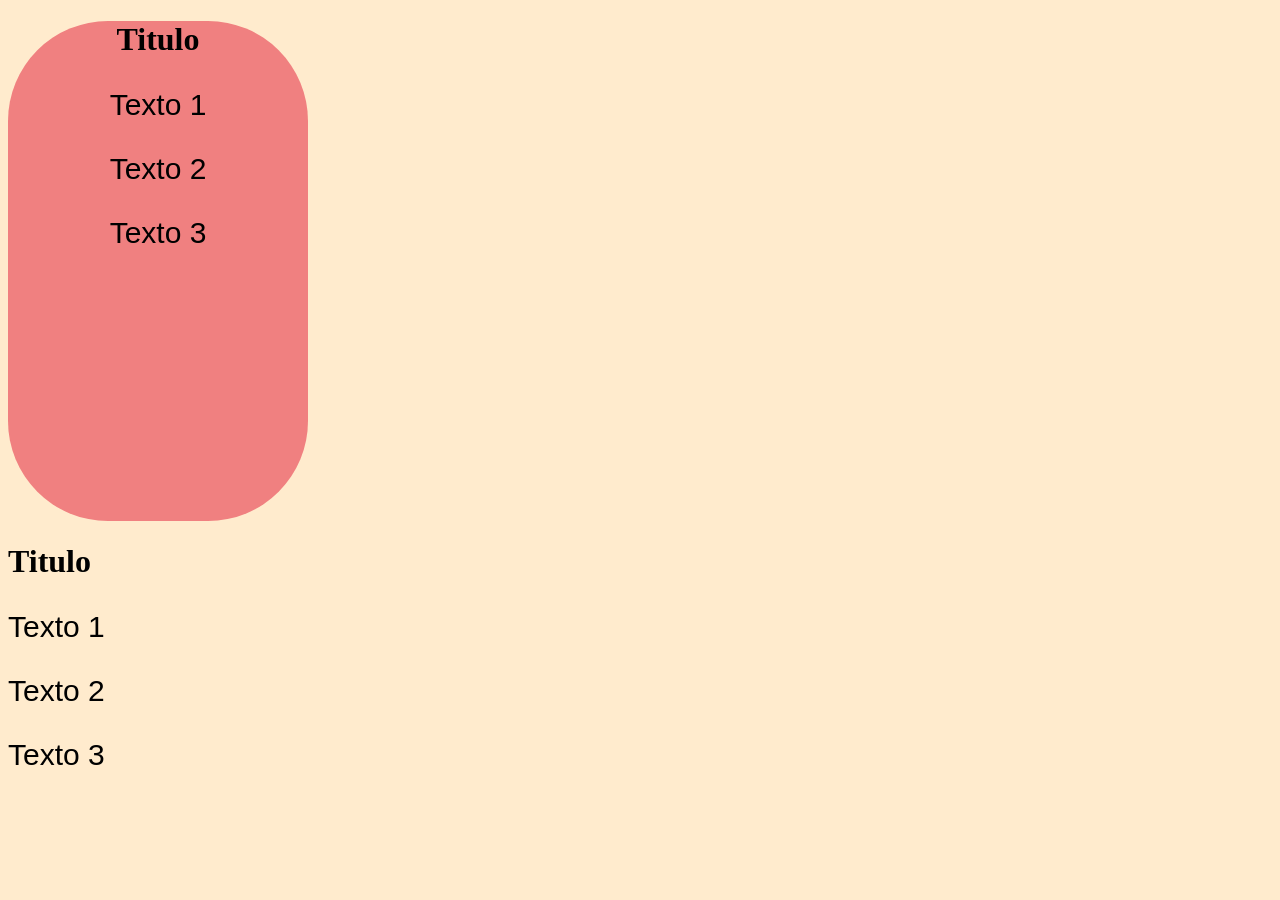
<file: Aula_2/index.html>
<!DOCTYPE html>
<html lang="pt-BR">
<head>
    <meta charset="UTF-8">
    <meta name="viewport" content="width=device-width, initial-scale=1.0">
    <title>Document</title>

    <link rel="stylesheet" href="style.css">
</head>
<body>
    <div class="caixa">
        <h1>Titulo</h1>
        <p>Texto 1</p>
        <p>Texto 2</p>
        <p>Texto 3</p>
    </div>
    <div>
        <h1>Titulo</h1>
        <p>Texto 1</p>
        <p>Texto 2</p>
        <p>Texto 3</p>
    </div>
</body>
</html>
</file>
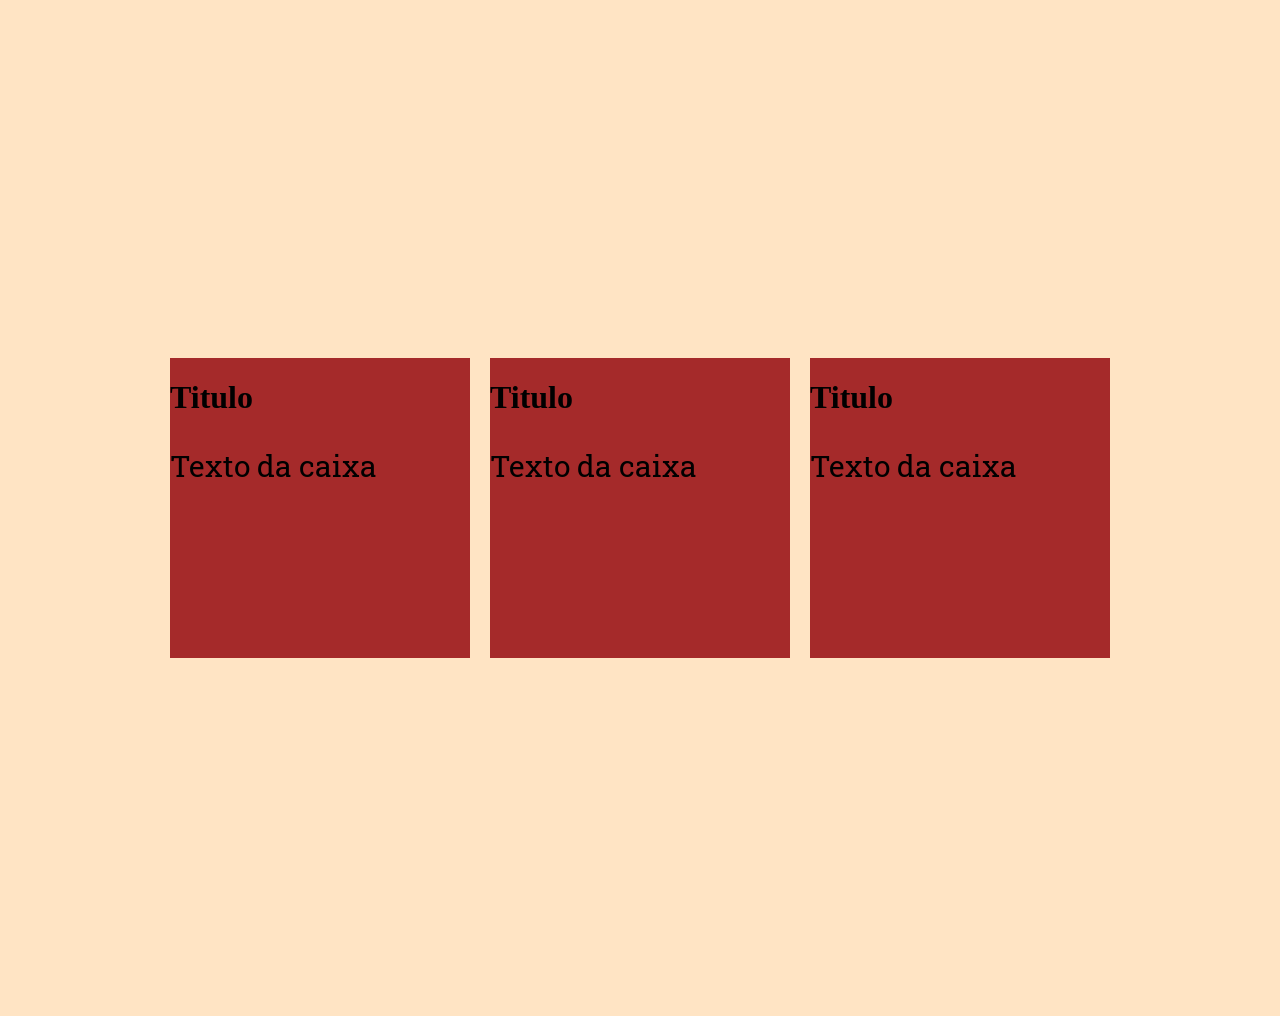
<file: Aula_3/index.html>
<!DOCTYPE html>
<html lang="pt-BR">
<head>
    <meta charset="UTF-8">
    <meta name="viewport" content="width=device-width, initial-scale=1.0">
    <title>Document</title>
    <link rel="stylesheet" href="style.css">
</head>
<body>
    <div class="container">
        <div class="item">
            <h1>Titulo</h1>
            <p>Texto da caixa</p>
        </div>
        <div class="item">
            <h1>Titulo</h1>
            <p>Texto da caixa</p>
        </div>
        <div class="item">
            <h1>Titulo</h1>
            <p>Texto da caixa</p>
        </div>
    </div>
</body>
</html>
</file>
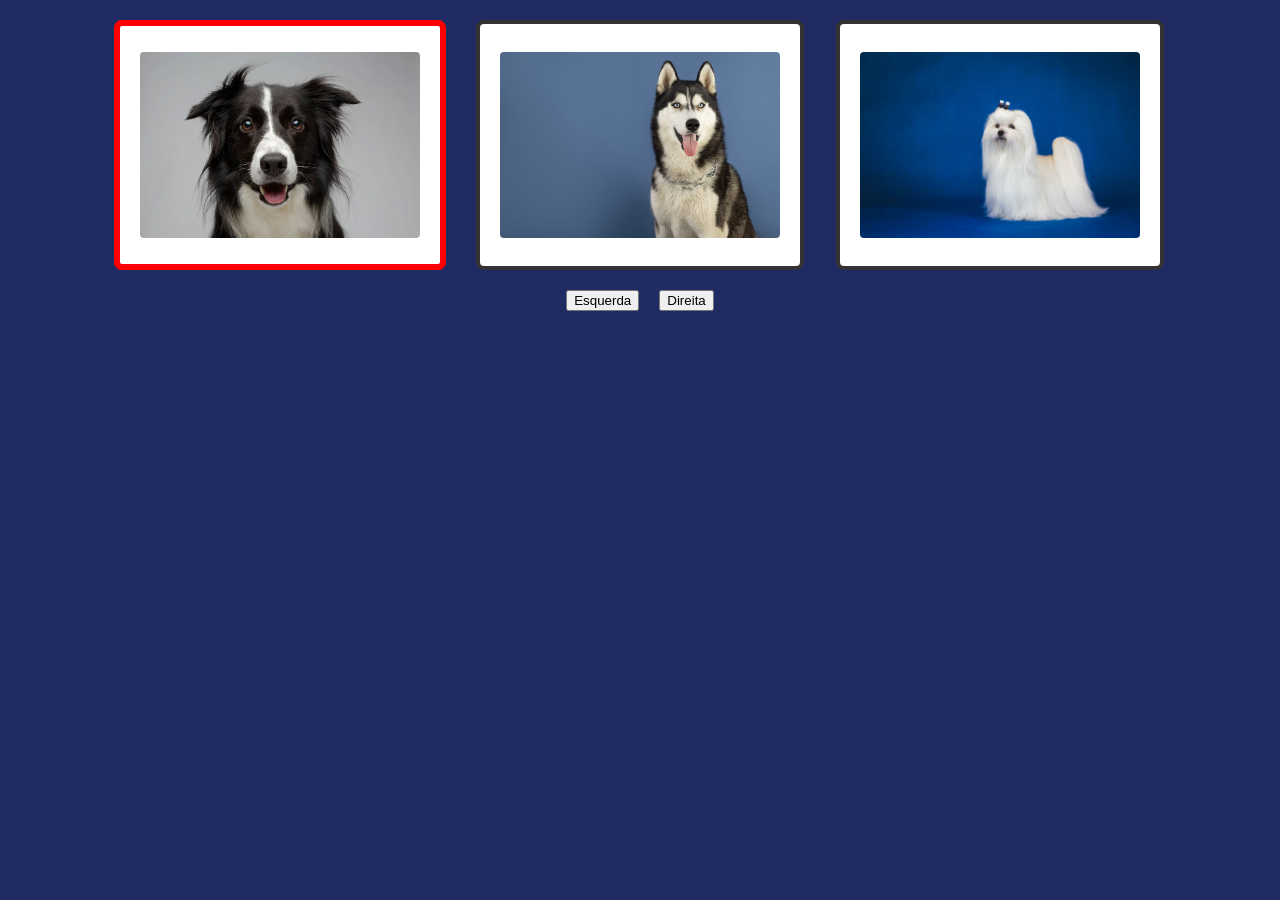
<file: Aula_4/atividade/index.html>
<!DOCTYPE html>
<html lang="pt-BR">
<head>
    <meta charset="UTF-8">
    <meta name="viewport" content="width=device-width, initial-scale=1.0">
    <title>Document</title>
    <link rel="stylesheet" href="style.css">
    <script src="script.js" defer></script>
</head>
<body>
    <div id="grid-img">
        <div class="grid-item">
            <img src="cachorro1.jpg" alt="Imagem 1">
        </div>
        <div class="grid-item">
            <img src="cachorro2.jpg" alt="Imagem 2">
        </div>
        <div class="grid-item">
            <img src="cachorro3.jpg" alt="Imagem 3">
        </div>
    </div>
    <div id="buttons">
        <button id="btn-prev">Esquerda</button>
        <button id="btn-next">Direita</button>
    </div>
</body>
</html>
</file>
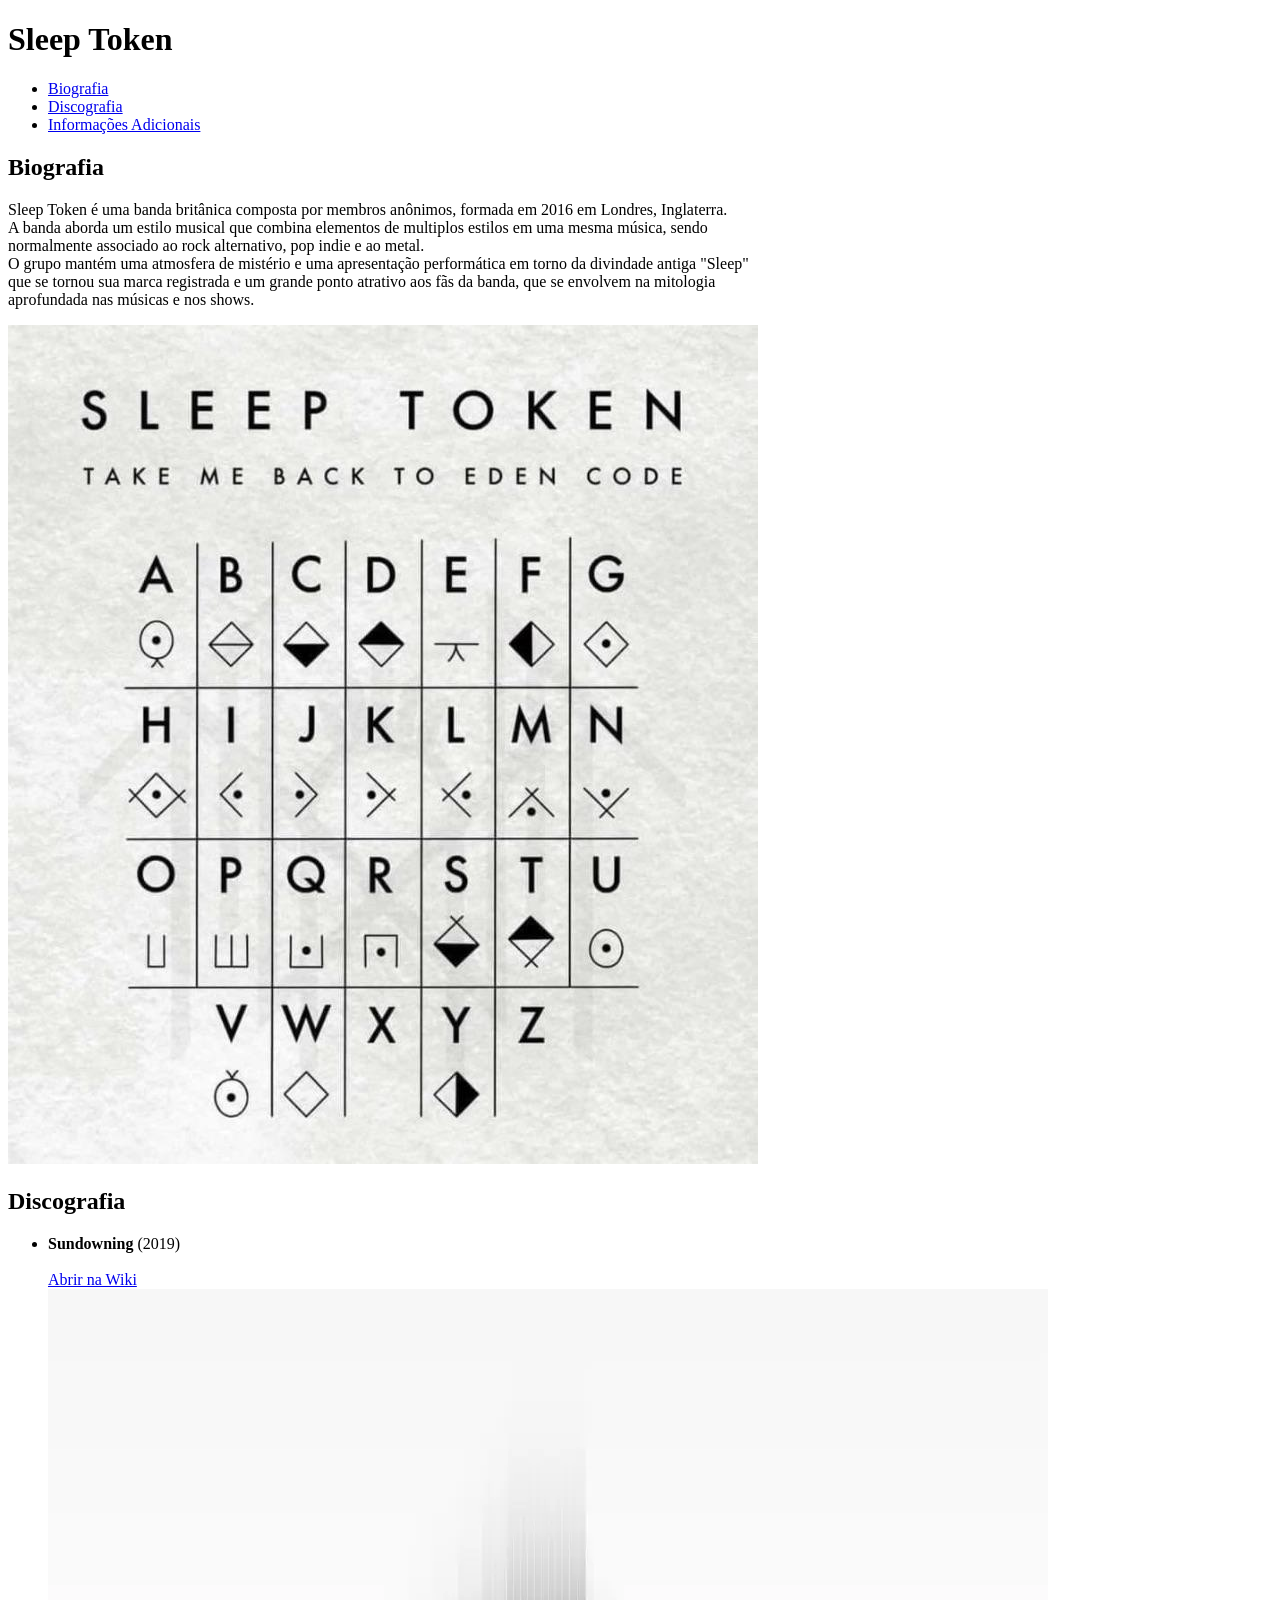
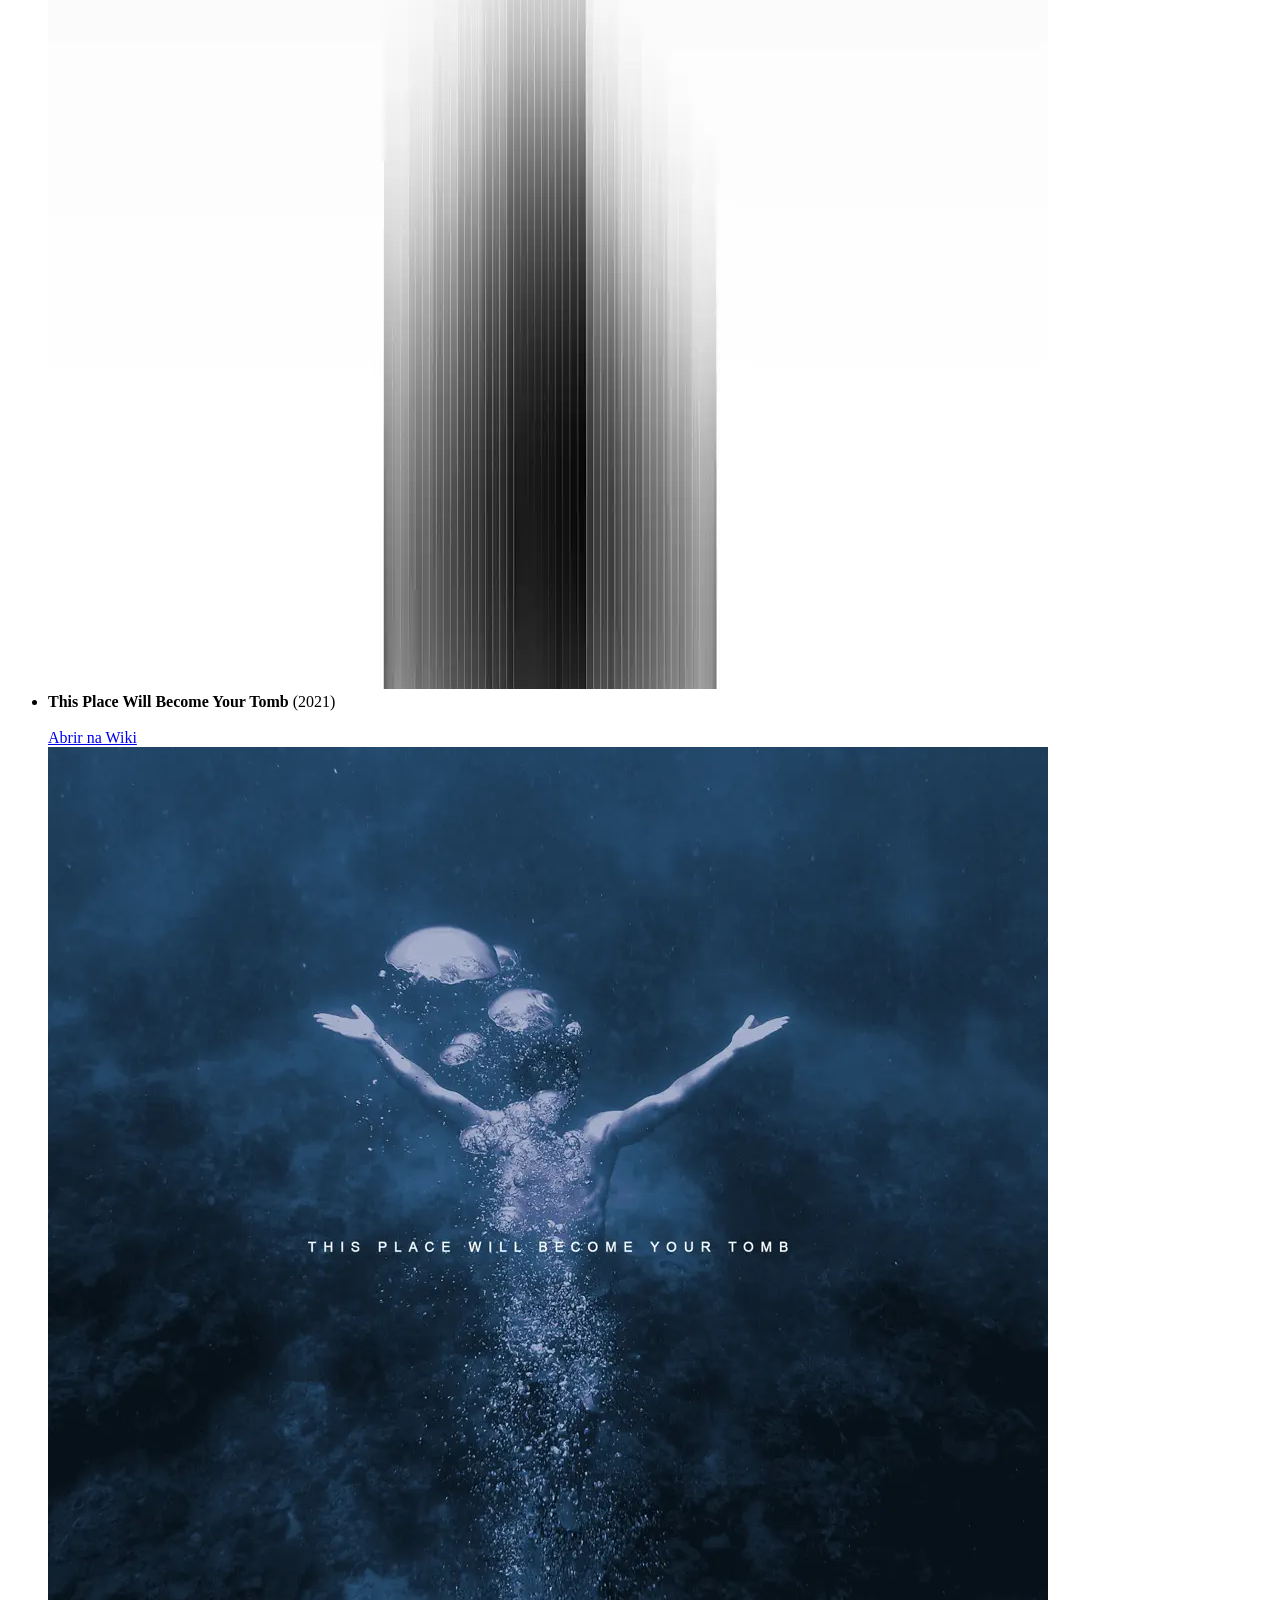
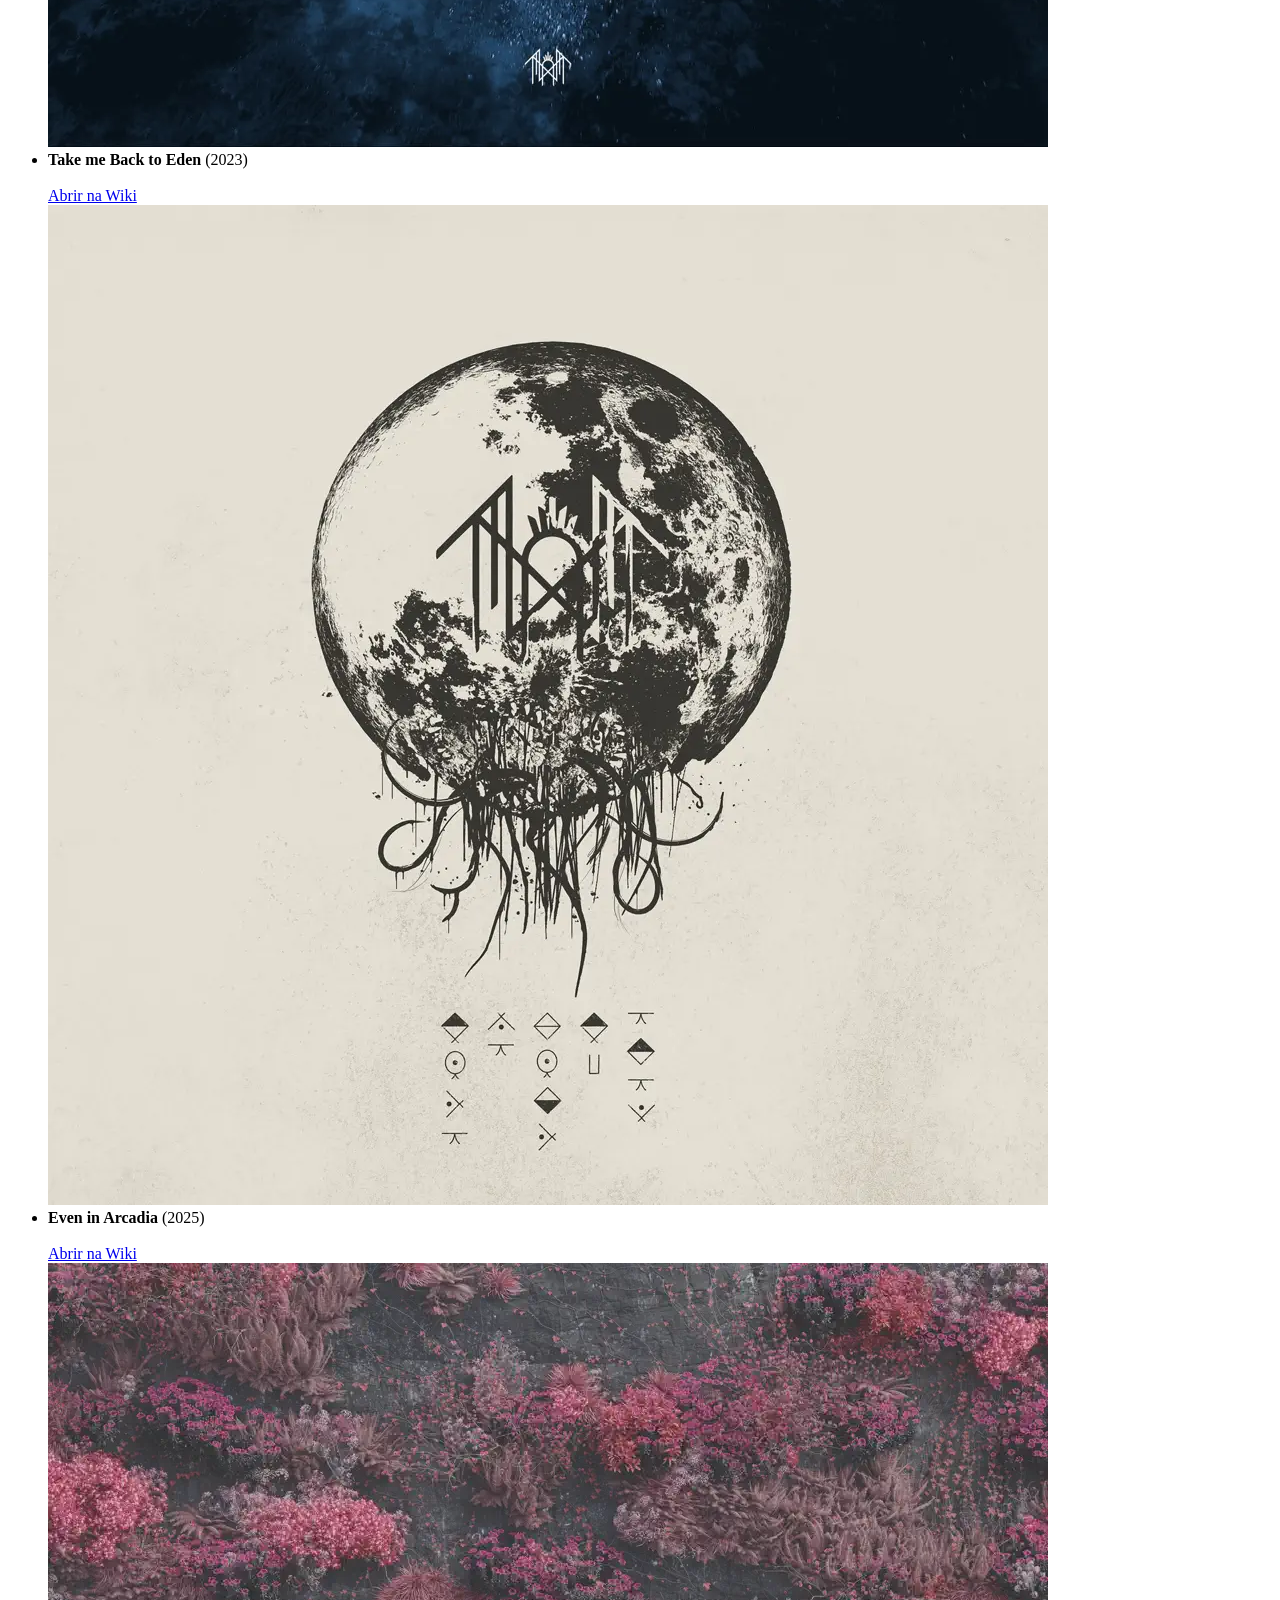
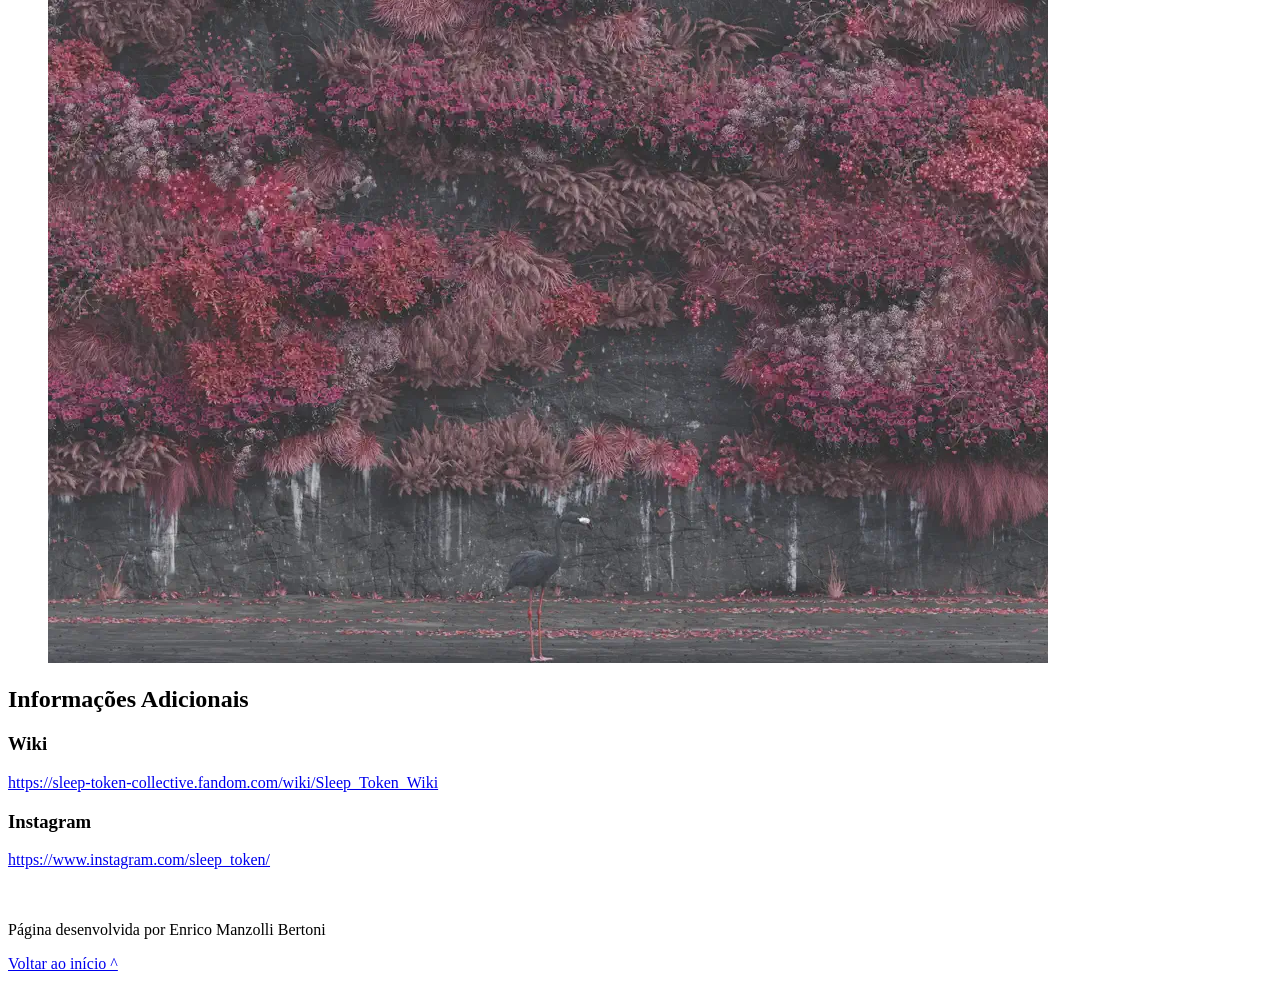
<file: Aula_1/atividade/sleeptoken.html>
<!DOCTYPE html>
<html lang="pt-BR">
<head>
    <meta charset="UTF-8">
    <meta name="viewport" content="width=device-width, initial-scale=1.0">
    <title>Sleep Token - Fan Page</title>
    <link rel="icon" href="sleep_token.ico">
</head>
<body>
    <header>
        <h1>Sleep Token</h1>
        <nav>
            <ul>
                <li><a href="#biografia">Biografia</a></li>
                <li><a href="#discografia">Discografia</a></li>
                <li><a href="#informacoes_adicionais">Informações Adicionais</a></li>
            </ul>
        </nav>
    </header>
    <main>
        <section id="biografia">
            <h2>Biografia</h2>
            <p>Sleep Token é uma banda britânica composta por membros anônimos, formada em 2016 em Londres, Inglaterra.<br>
                A banda aborda um estilo musical que combina elementos de multiplos estilos em uma mesma música, sendo<br> 
                normalmente associado ao rock alternativo, pop indie e ao metal.<br>
                O grupo mantém uma atmosfera de mistério e uma apresentação performática em torno da divindade antiga "Sleep"<br> 
                que se tornou sua marca registrada e um grande ponto atrativo aos fãs da banda, que se envolvem na mitologia<br>
                aprofundada nas músicas e nos shows.
            </p>
            <img src="sleep_token_simbolos.png" alt="Símbolos do alfabeto de Take me Back to Eden">
        </section>
        <section id="discografia">
            <h2>Discografia</h2>
            <ul>
                <li><strong>Sundowning</strong> (2019)</li><br>
                <a href="https://sleep-token-collective.fandom.com/wiki/Sundowning" target="_blank">Abrir na Wiki</a><br>
                <img src="sundowning.png" alt="cover do álbum: Sundowning"><br>
                <li><strong>This Place Will Become Your Tomb</strong> (2021)</li><br>
                <a href="https://sleep-token-collective.fandom.com/wiki/This_Place_Will_Become_Your_Tomb_(TPWBYT)" target="_blank">Abrir na Wiki</a><br>
                <img src="this_place_will_become_your_tomb.png" alt="cover do álbum: This Place Will Become Your Tomb"><br>
                <li><strong>Take me Back to Eden</strong> (2023)</li><br>
                <a href="https://sleep-token-collective.fandom.com/wiki/Take_Me_Back_to_Eden_(TMBTE)" target="_blank">Abrir na Wiki</a><br>
                <img src="take_me_back_to_eden.png" alt="cover do álbum: Take me Back to Eden"><br>
                <li><strong>Even in Arcadia</strong> (2025)</li><br>
                <a href="https://sleep-token-collective.fandom.com/wiki/Even_in_Arcadia" target="_blank">Abrir na Wiki</a><br>
                <img src="even_in_arcadia.png" alt="cover do álbum: Even in Arcadia"><br>
            </ul>
        </section>
        <section id="informacoes_adicionais">
            <h2>Informações Adicionais</h2>
            <h3>Wiki</h3>
            <a href="https://sleep-token-collective.fandom.com/wiki/Sleep_Token_Wiki" target="_blank">https://sleep-token-collective.fandom.com/wiki/Sleep_Token_Wiki</a>
            <h3>Instagram</h3>
            <a href="https://www.instagram.com/sleep_token/" target="_blank">https://www.instagram.com/sleep_token/</a>
        </section>
    </main>
    <footer>
        <br><br><p>Página desenvolvida por Enrico Manzolli Bertoni</p>
    </footer>
    <a href="#" id="voltar_ao_inicio">Voltar ao início ^</a>
</body>
</html>
</file>
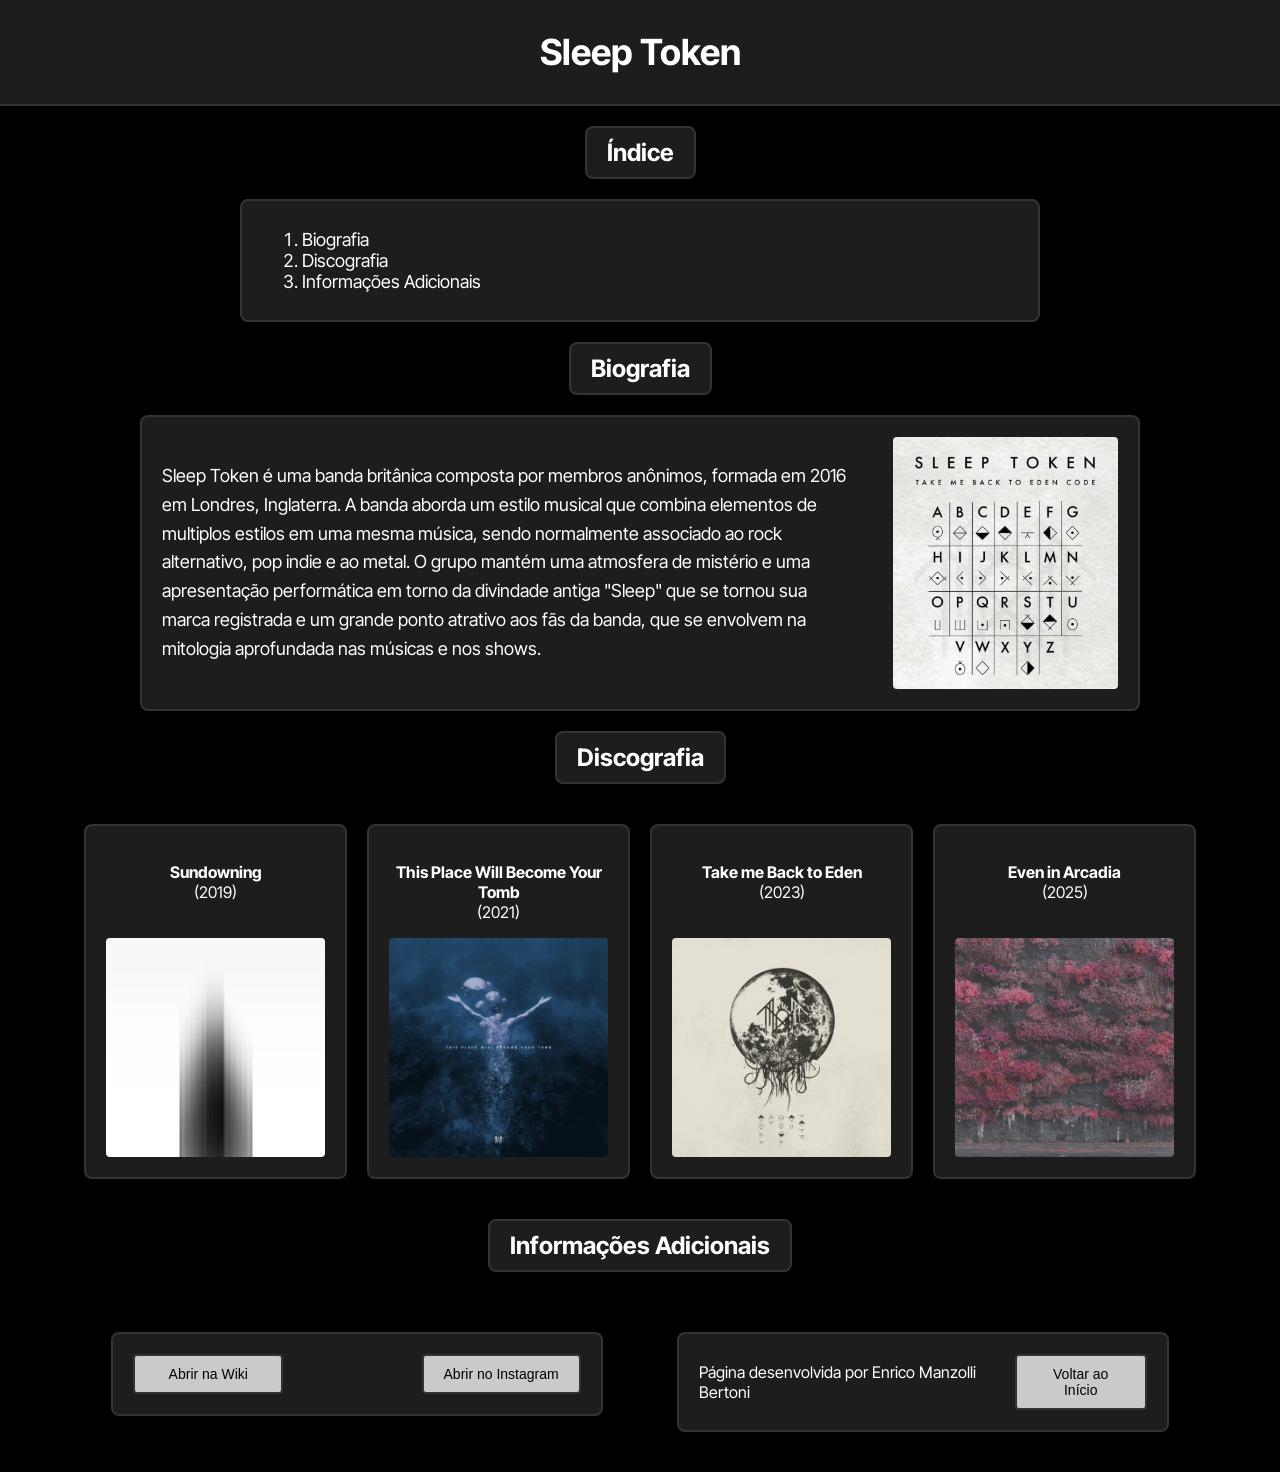
<file: Aula_3/atividade/sleeptoken.html>
<!DOCTYPE html>
<html lang="pt-BR">
<head>
    <meta charset="UTF-8">
    <meta name="viewport" content="width=device-width, initial-scale=1.0">
    <title>Sleep Token - Fan Page</title>
    <link rel="icon" href="sleep_token.ico">
    <link rel="stylesheet" href="style.css">
</head>
<body>
    <header>
        <div id="titulo-box">   
            <h1 id="main-titulo">Sleep Token</h1>
        </div>
        <div class="sub-titulo-box">
            <h2 class="sub-titulo">Índice</h2>
        </div>
        <div class="nav-container">
            <nav>
                <ol id="indice-list">
                    <li><a href="#biografia">Biografia</a></li>
                    <li><a href="#discografia">Discografia</a></li>
                    <li><a href="#informacoes_adicionais">Informações Adicionais</a></li>
                </ol>
            </nav>
        </div>
    </header>
    <main>
        <section id="biografia">
            <div class="sub-titulo-box">
                <h2 class="sub-titulo">Biografia</h2>
            </div>
            <div class="biografia">
                <p>
                    Sleep Token é uma banda britânica composta por membros anônimos, formada em 2016 em Londres, Inglaterra.
                    A banda aborda um estilo musical que combina elementos de multiplos estilos em uma mesma música, sendo
                    normalmente associado ao rock alternativo, pop indie e ao metal.
                    O grupo mantém uma atmosfera de mistério e uma apresentação performática em torno da divindade antiga "Sleep" 
                    que se tornou sua marca registrada e um grande ponto atrativo aos fãs da banda, que se envolvem na mitologia
                    aprofundada nas músicas e nos shows.
                </p>
                <img src="sleep_token_simbolos.png" alt="Símbolos do alfabeto de Take me Back to Eden">
            </div>
        </section>
        <section id="discografia">
            <div class="sub-titulo-box">
                <h2 class="sub-titulo">Discografia</h2>
            </div>
            <div class="grid-discografia">
                <div class="grid-disco-item">
                    <p><strong><a href="https://sleep-token-collective.fandom.com/wiki/Sundowning" target="_blank">Sundowning</a></strong><br>(2019)</p>
                    <img src="sundowning.png" alt="cover do álbum: Sundowning">
                </div>
                <div class="grid-disco-item">
                    <p><strong><a href="https://sleep-token-collective.fandom.com/wiki/This_Place_Will_Become_Your_Tomb_(TPWBYT)" target="_blank">This Place Will Become Your Tomb</a></strong><br>(2021)</p>
                    <img src="this_place_will_become_your_tomb.png" alt="cover do álbum: This Place Will Become Your Tomb">
                </div>
                <div class="grid-disco-item"> 
                    <p><strong><a href="https://sleep-token-collective.fandom.com/wiki/Take_Me_Back_to_Eden_(TMBTE)" target="_blank">Take me Back to Eden</a></strong><br>(2023)</p>
                    <img src="take_me_back_to_eden.png" alt="cover do álbum: Take me Back to Eden">
                </div>
                <div class="grid-disco-item">
                    <p><strong><a href="https://sleep-token-collective.fandom.com/wiki/Even_in_Arcadia" target="_blank">Even in Arcadia</a></strong><br>(2025)</p>
                    <img src="even_in_arcadia.png" alt="cover do álbum: Even in Arcadia">
                </div>
            </div>
        </section>
    </main>
    <footer>
        <section id="informacoes_adicionais">
            <div class="sub-titulo-box">
                <h2 class="sub-titulo">Informações Adicionais</h2>
            </div>
            <div class="grid-info">
                <div class="them-footer">
                    <button onclick="window.open('https://sleep-token-collective.fandom.com/wiki/Sleep_Token_Wiki', '_blank')">Abrir na Wiki</button>
                    <button onclick="window.open('https://www.instagram.com/sleep_token/', '_blank')">Abrir no Instagram</button>
                </div>
                <div class="self-footer">
                    <p>Página desenvolvida por Enrico Manzolli Bertoni</p>
                    <button onclick="window.scrollTo({top: 0, behavior: 'smooth'})">Voltar ao Início</button>
                </div>
            </div>
        </section>
    </footer>
</body>
</html>
</file>
<file: Aula_2/style.css>
body {
    background-color: blanchedalmond;
}

.caixa {
    background-color: lightcoral;
    text-align: center;
    width: 300px;
    height: 500px;
    border: none 10px red;
    border-radius: 100px;
}

p {
    font-size: 30px;
    font-family:'Segoe UI', Tahoma, Geneva, Verdana, sans-serif;
}
</file>
<file: Aula_3/style.css>
@import url('https://fonts.googleapis.com/css2?family=Roboto+Slab:wght@100..900&display=swap');

body {
    background-color: bisque;
}

p {
    font-size: 30px;
    font-family: 'Roboto Slab', serif;
}

.item{
    background-color: brown;
    width: 300px;
    height: 300px;
}

.container {
    display: flex;
    flex-direction: row;
    gap: 20px;
    justify-content: center;
    align-items: center;
    height: 1000px;
}

@media screen and (max-width: 600px) {
    body {
        background-color: violet;
    }
    
    .container {
        flex-direction: column;
    }
}
</file>
<file: Aula_4/atividade/style.css>
body {
    background-color: rgb(32, 42, 99);
}

#grid-img {
    display: grid;
    justify-items: center; 
    grid-template-columns: repeat(3, 1fr);
    grid-auto-rows: minmax(250px, auto); 
    gap: 80px;
    width: 90%;
    max-width: 1000px;
    margin: 20px auto;
}

.grid-item {
    background-color: rgb(255, 255, 255);
    border: 4px solid #333;
    border-radius: 8px;
    padding: 20px;
    text-align: center;
    color: black;
    width: 100%;
    display: flex;
    flex-direction: column;
    justify-content: center;
    align-items: center;
}

img {
    width: 100%;
    height: auto;
    max-height: 250px;
    object-fit: cover;
    border-radius: 4px;
}

#buttons {
    display: flex;
    justify-content: center;
    gap: 20px;
    margin: 20px auto;
}

.grid-item.selected {
    border: 6px solid red;
}
</file>
<file: Aula_3/atividade/style.css>
@import url('https://fonts.googleapis.com/css2?family=Inter+Tight:ital,wght@0,100..900;1,100..900&display=swap');

* {
    box-sizing: border-box;
}

body {
    background-color: rgb(0, 0, 0);
    font-family: 'Inter Tight', sans-serif;
    margin: 0;
    padding: 0;
}

#main-titulo {
    background-color: #1d1d1d;
    text-align: center;
    width: 100%;
    margin: 0;
    padding: 30px 0;
    border-bottom: 2px solid #333;
    color: white;
    font-size: 36px;
}

#indice-list {
    color: white;
}

#indice-list a {
    color: white;
    text-decoration: none;
}

#indice-list a:hover {
    text-decoration: underline;
}

.sub-titulo {
    color: white;
    text-align: center;
    margin: 0;
}

.sub-titulo-box {
    background-color: #1d1d1d;
    border: 2px solid #333;
    border-radius: 8px;
    padding: 10px 20px;
    width: max-content;
    max-width: 90%;
    margin: 20px auto;
}

.nav-container {
    background-color: #1d1d1d;
    border: 2px solid #333;
    border-radius: 8px;
    padding: 10px 20px;
    width: 90%;
    max-width: 800px;
    margin: 20px auto;
    font-size: 18px;
}

.biografia {
    background-color: #1d1d1d;
    border: 2px solid #333;
    border-radius: 8px;
    padding: 20px;
    display: flex;
    flex-direction: row;
    justify-content: space-between;
    align-items: center;
    min-height: 250px;
    height: auto;
    gap: 40px;
    width: 90%;
    max-width: 1000px;
    margin: 0 auto;
}

.biografia p {
    max-width: 800px;
    color: white;
    font-size: 18px;
    line-height: 1.6;
}

.biografia img {
    width: 225px;
    height: auto;
    border-radius: 4px;
}

.grid-discografia {
    display: grid;
    grid-template-columns: repeat(4, 1fr);
    gap: 20px;
    width: 90%;
    max-width: 1400px;
    margin: 0 auto;
    padding: 20px;
}

.grid-disco-item {
    background-color: #1d1d1d;
    border: 2px solid #333;
    border-radius: 8px;
    padding: 20px;
    text-align: center;
    color: white;
    list-style: none;
    display: flex;
    flex-direction: column;
    align-items: center;
    justify-content: space-between;
}

.grid-disco-item p {
    font-size: 16px;
}

.grid-disco-item img {
    width: 100%;
    height: auto;
    border-radius: 4px;
}

.grid-disco-item a {
    color: white;
    text-decoration: none;
}

.grid-disco-item a:hover {
    text-decoration: underline;
}

.grid-info {
    display: grid;
    grid-template-columns: repeat(2, 1fr);
    gap: 20px;
    width: 90%;
    max-width: 1400px;
    margin: 0 auto;
    padding: 20px;
    justify-content: center;
    justify-items: stretch;
    align-items: start;
}

.grid-info > * {
    background-color: #1d1d1d;
    border: 2px solid #333;
    border-radius: 8px;
    padding: 20px;
    color: white;
    text-align: center;
}

.them-footer, .self-footer {
    background-color: #1d1d1d;
    border: 2px solid #333;
    border-radius: 8px;
    padding: 20px;
    color: white;
    width: 90%;
    max-width: 1000px;
    margin: 20px auto;
    display: flex;
    flex-direction: row;
    justify-content: space-between;
    align-items: center;
}

.them-footer p, .self-footer p {
    margin: 0;
    text-align: left;
}

.them-footer button, .self-footer button {
    padding: 10px 20px;
    background-color: #cacaca;
    color: black;
    border: 2px solid #333;
    border-radius: 4px;
    cursor: pointer;
    font-size: 14px;
}

.them-footer button {
    min-width: 150px;
}

.them-footer button:hover, .self-footer button:hover {
    background-color: #b0b0b0;
}

@media screen and (max-width: 768px) {
    .container {
        flex-direction: column;
    }

    .biografia {
        flex-direction: column;
        text-align: center;
        gap: 20px;
    }

    .grid-discografia, .grid-info {
        grid-template-columns: 1fr;
        padding: 10px;
    }

    .sub-titulo-box {
        width: auto;
        display: block;
        margin: 20px 5%;
    }

    .them-footer, .self-footer {
        flex-direction: column;
        text-align: center;
        gap: 15px;
    }

    .them-footer p, .self-footer p {
        text-align: center;
    }
}
</file>
